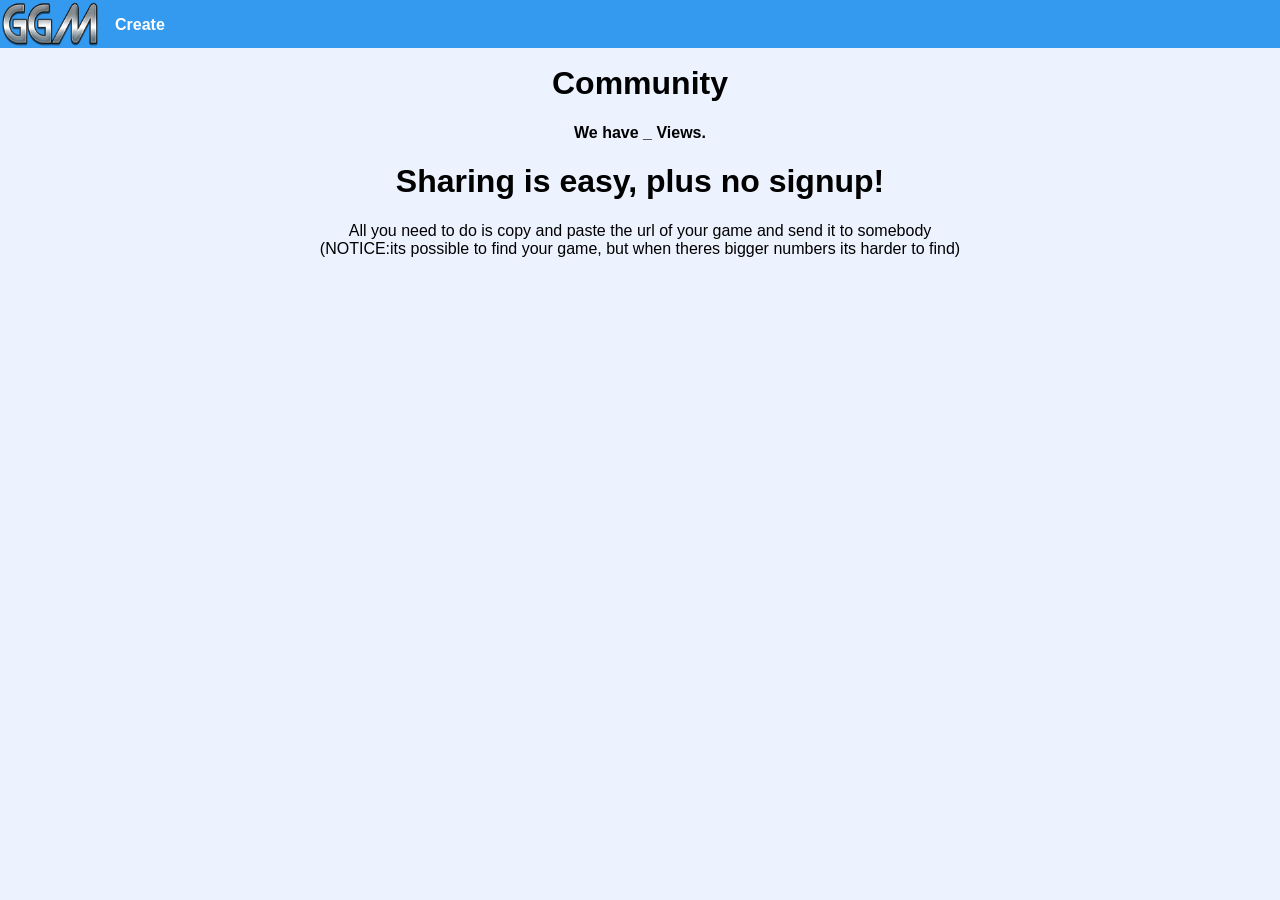
<file: index.html>
<!DOCTYPE HTML>
<html>
<head>

<title>Gvbvdxx game maker 2 commuinity!</title>
<style>
	#main_menu {
		position:fixed;
		top:0;
		left:0;
		background-color:#339af0;
		width:100%;
		height:48px;
	}
	.main_menu_item {
		font-weight:bold;
		color:#ffffff;
		cursor:pointer;
		float:left;
		margin-left:15px;
	}
	.main_menu_item:hover {
		font-size:20px;
		margin-top:13px;
	}
	html {
		background-color:#edf2ff;
		font-family:Arial;
	}
</style>
</head>
<body>

<div id="main_menu">
<img width=100 height=48 style="float:left;" src="./logo.png">
<a href="editor/index.html"><p class="main_menu_item">Create</p></a>
</div>
<br></br>
<center>

<h1>Community</h1>
<h4 id="views">We have _ Views.</h4>
<h1>Sharing is easy, plus no signup!</h1>
<p>All you need to do is copy and paste the url of your game and send it to somebody<br>(NOTICE:its possible to find your game, but when theres bigger numbers its harder to find)</p>

</center>
<script src="servers.js?n=1"></script>
<script>
/*servers.saveFile("test.txt","test",function () {
	console.log("saved")
});*/
servers.readFile("views-ggm-community.txt",function (data) {
	servers.saveFile("views-ggm-community.txt",Number(data)+1,function () {
		console.log("saved views.");
		document.getElementById("views").innerHTML = "We have " + Number(data) + " Views.";
	});
});

</script>

</body>
</html>
</file>
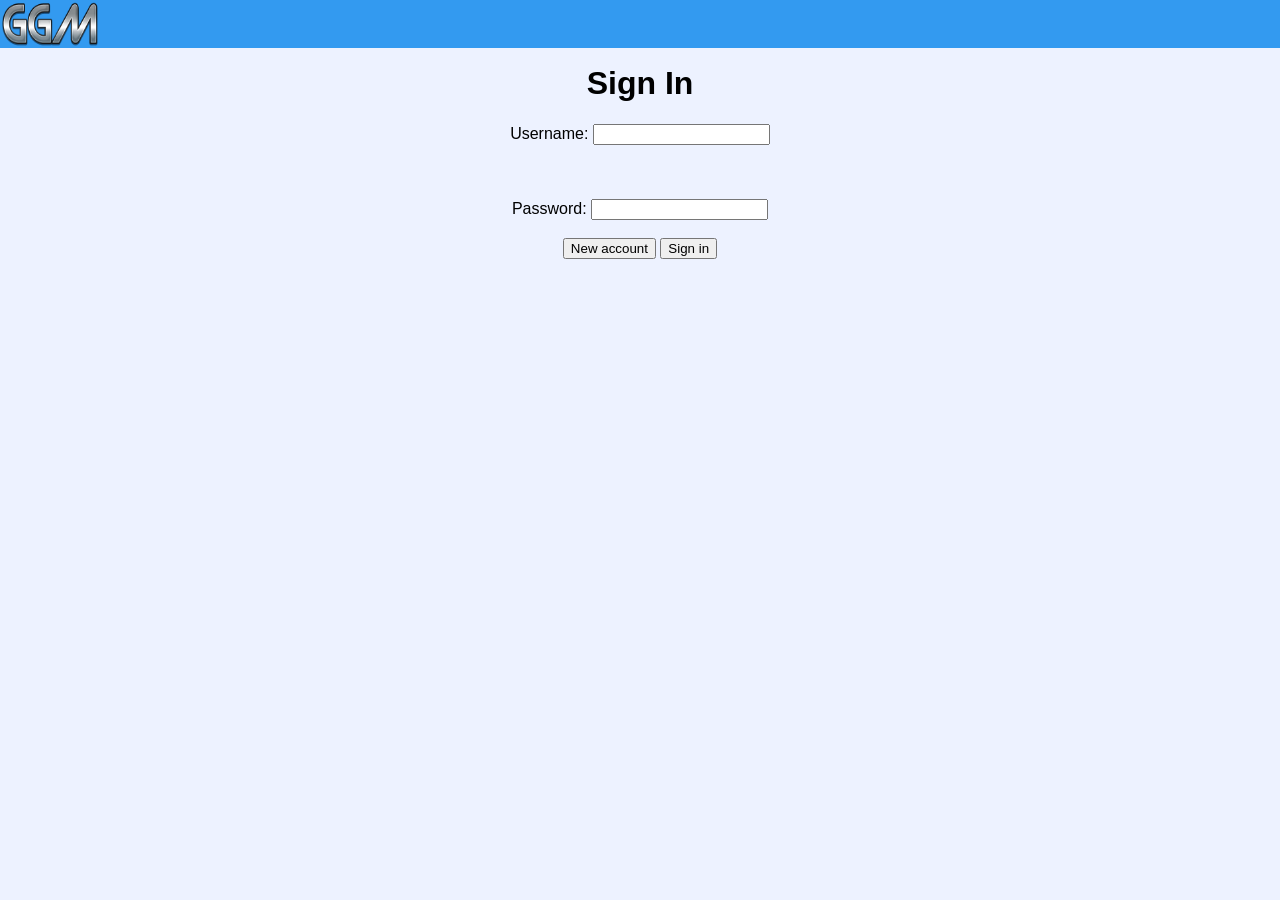
<file: signin/index.html>
<!DOCTYPE HTML>
<html>
<head>

<title>Gvbvdxx game maker 2 commuinity!</title>
<style>
	#main_menu {
		position:fixed;
		top:0;
		left:0;
		background-color:#339af0;
		width:100%;
		height:48px;
	}
	.main_menu_item {
		font-weight:bold;
		color:#ffffff;
		cursor:pointer;
		float:left;
		margin-left:15px;
	}
	.main_menu_item:hover {
		font-size:20px;
		margin-top:13px;
	}
	html {
		background-color:#edf2ff;
		font-family:Arial;
	}
</style>
</head>
<body>

<div id="main_menu">
<img width=100 height=48 style="float:left;" src="../logo.png">
</div>
<br></br>
<center>

<h1>Sign In</h1>
<label for="username">Username:</label>
<input type="text" id="username"><br><br><br><br>
<label for="password">Password:</label>
<input type="text" id="password"><br><br>
<button onclick="">New account</button>
<button onclick="">Sign in</button>


</center>
<script src="../servers.js?n=1"></script>
<script>
function signin() {
	
}
function newacc() {
	servers.readFile("views-ggm-community-accountid-counter.txt",function (d) {
		servers.saveFile("views-ggm-community-accountid-counter.txt",Number(d)+1,function () {
			console.log("saved id.");
			var 
			servers.saveFile("views-ggm-community-user-"+,Number(data)+1,function () {
				console.log("saved .");
				document.getElementById("views").innerHTML = "We have " + Number(data) + " Views.";
			});
		});
	});
	servers.readFile("views-ggm-community-accountdata",function (d) {
		var dataInJson = JSON.parse(d)
		dataInJson.accounts.push({
			
		})
		servers.saveFile("views-ggm-community-accountdata",JSON.parse(d),function () {
			
		});
	});
}
</script>
</body>
</html>
</file>
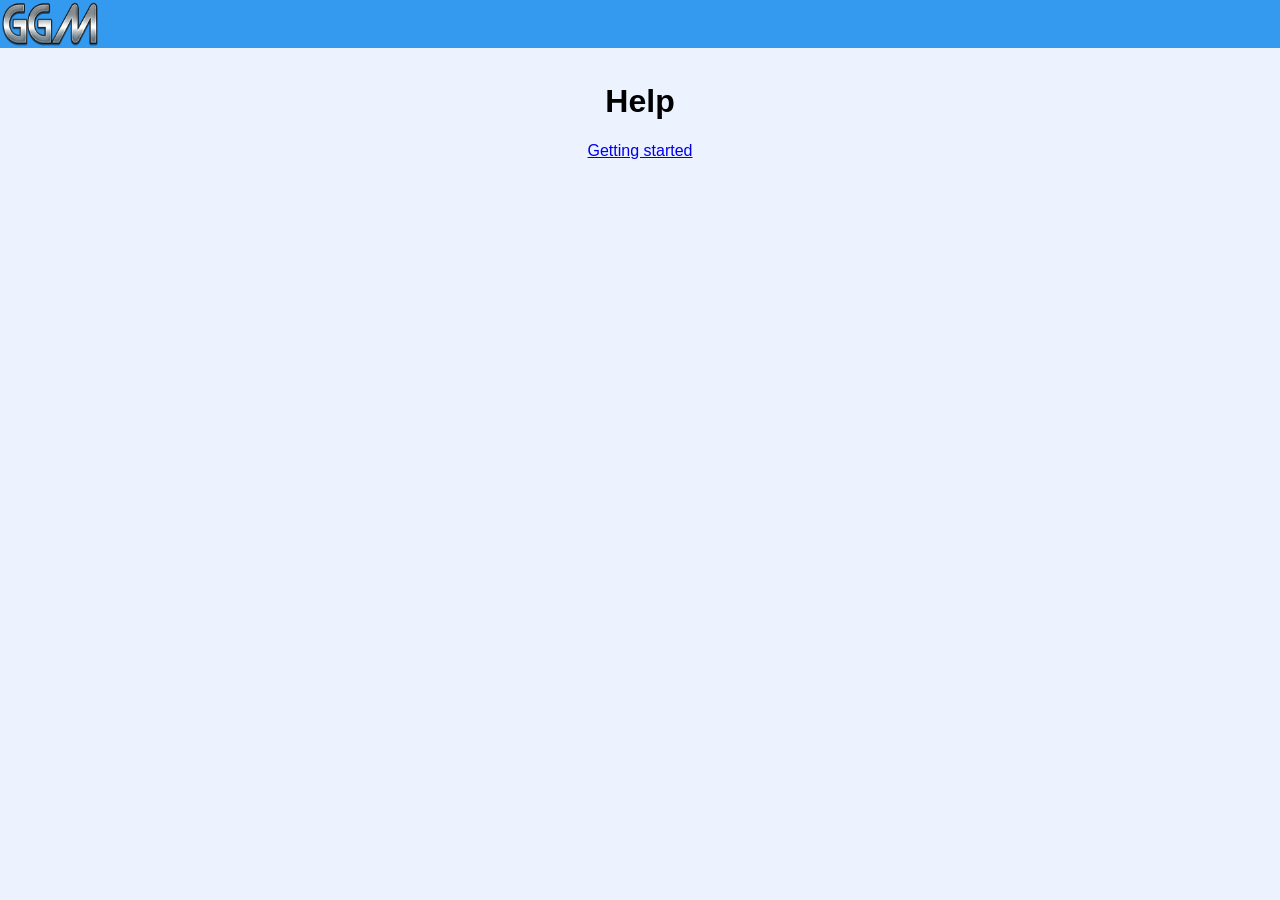
<file: editor/help/index.html>
<!DOCTYPE HTML>
<html>
	<head>
		<title>Gvbvdxx Game Maker 2 | Help</title>
		<style>
			#main_menu {
				position:fixed;
				top:0;
				left:0;
				background-color:#339af0;
				width:100%;
				height:48px;
			}
		</style>
	</head>
	<body style="background-color:#edf2ff;font-family:Arial;">
		<div id="main_menu">
			
			<img width=100 height=48 style="float:left;" src="../ggm-gui/logo.png">
		</div>
		<br><br><br>
		<center>
			<h1 style="">Help</h1>
			<a href="./getting-started/index.html">Getting started</a>
		</center>
	</body>
</html>
</file>
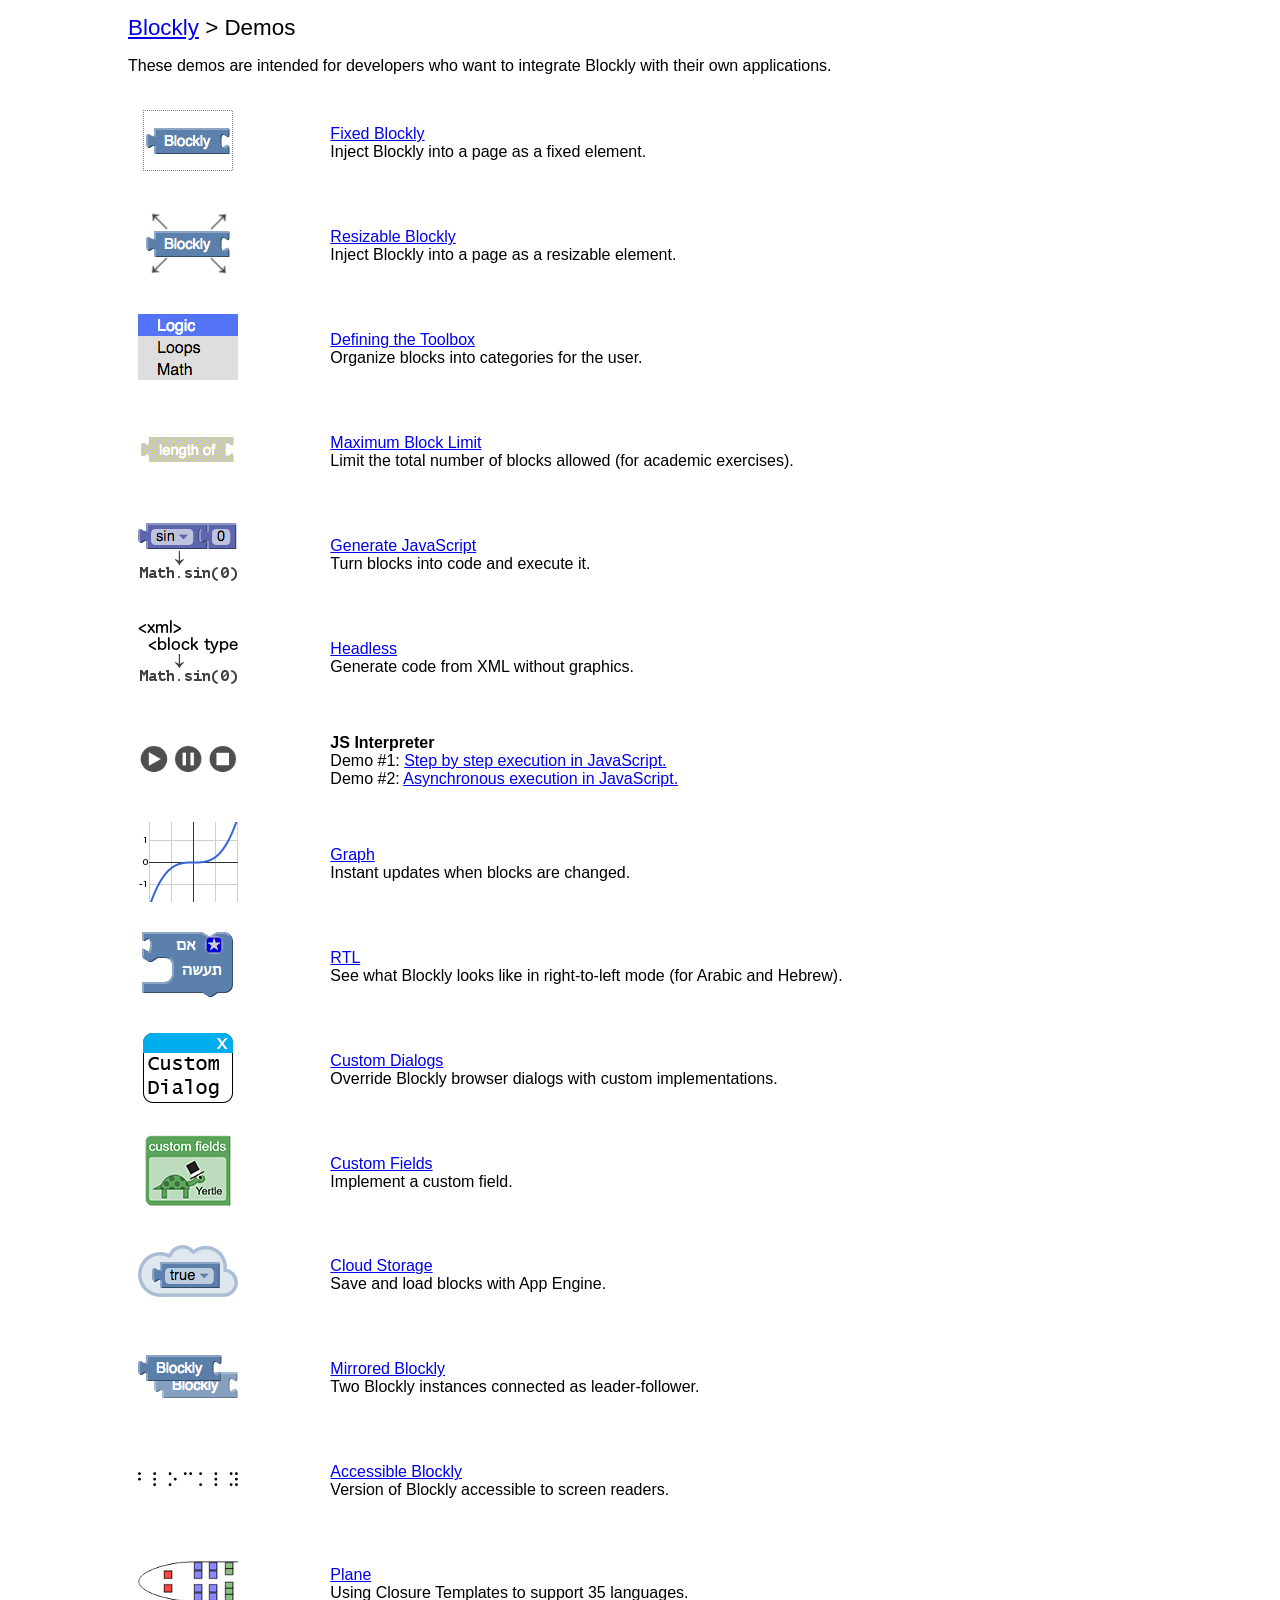
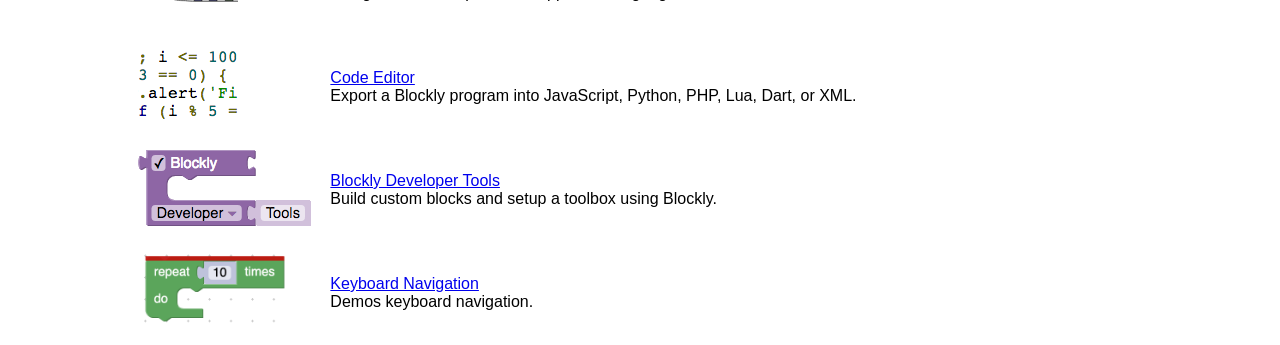
<file: editor/blockly/demos/index.html>
<!DOCTYPE html>
<html>
<head>
  <meta charset="utf-8">
  <title>Blockly Demos</title>
  <style>
    body {
      margin: 0 10%;
      background-color: #fff;
      font-family: sans-serif;
    }
    h1 {
      font-weight: normal;
      font-size: 140%;
    }
    td {
      padding: 1ex;
    }
    img {
      border: none;
    }
  </style>
</head>
<body>
  <h1><a href="https://developers.google.com/blockly/">Blockly</a> &gt; Demos</h1>

  <p>These demos are intended for developers who want to integrate Blockly with
  their own applications.</p>

  <table>
    <tr>
      <td>
        <a href="fixed/index.html">
          <img src="fixed/icon.png" height=80 width=100>
        </a>
      </td>
      <td>
        <div><a href="fixed/index.html">Fixed Blockly</a></div>
        <div>Inject Blockly into a page as a fixed element.</div>
      </td>
    </tr>

    <tr>
      <td>
        <a href="resizable/index.html">
          <img src="resizable/icon.png" height=80 width=100>
        </a>
      </td>
      <td>
        <div><a href="resizable/index.html">Resizable Blockly</a></div>
        <div>Inject Blockly into a page as a resizable element.</div>
      </td>
    </tr>

    <tr>
      <td>
        <a href="toolbox/index.html">
          <img src="toolbox/icon.png" height=80 width=100>
        </a>
      </td>
      <td>
        <div><a href="toolbox/index.html">Defining the Toolbox</a></div>
        <div>Organize blocks into categories for the user.</div>
      </td>
    </tr>

    <tr>
      <td>
        <a href="maxBlocks/index.html">
          <img src="maxBlocks/icon.png" height=80 width=100>
        </a>
      </td>
      <td>
        <div><a href="maxBlocks/index.html">Maximum Block Limit</a></div>
        <div>Limit the total number of blocks allowed (for academic exercises).</div>
      </td>
    </tr>

    <tr>
      <td>
        <a href="generator/index.html">
          <img src="generator/icon.png" height=80 width=100>
        </a>
      </td>
      <td>
        <div><a href="generator/index.html">Generate JavaScript</a></div>
        <div>Turn blocks into code and execute it.</div>
      </td>
    </tr>

    <tr>
      <td>
        <a href="headless/index.html">
          <img src="headless/icon.png" height=80 width=100>
        </a>
      </td>
      <td>
        <div><a href="headless/index.html">Headless</a></div>
        <div>Generate code from XML without graphics.</div>
      </td>
    </tr>

    <tr>
      <td>
        <a href="interpreter/index.html">
          <img src="interpreter/icon.png" height=80 width=100>
        </a>
      </td>
      <td>
        <div style="font-weight: bold">JS Interpreter</div>
        <div>Demo #1: <a href="interpreter/step-execution.html">Step by step execution in JavaScript.</a></div>
        <div>Demo #2: <a href="interpreter/async-execution.html">Asynchronous execution in JavaScript.</a></div>
      </td>
    </tr>

    <tr>
      <td>
        <a href="graph/index.html">
          <img src="graph/icon.png" height=80 width=100>
        </a>
      </td>
      <td>
        <div><a href="graph/index.html">Graph</a></div>
        <div>Instant updates when blocks are changed.</div>
      </td>
    </tr>

    <tr>
      <td>
        <a href="rtl/index.html">
          <img src="rtl/icon.png" height=80 width=100>
        </a>
      </td>
      <td>
        <div><a href="rtl/index.html">RTL</a></div>
        <div>See what Blockly looks like in right-to-left mode (for Arabic and Hebrew).</div>
      </td>
    </tr>

    <tr>
      <td>
        <a href="custom-dialogs/index.html">
          <img src="custom-dialogs/icon.png" height=80 width=100>
        </a>
      </td>
      <td>
        <div><a href="custom-dialogs/index.html">Custom Dialogs</a></div>
        <div>Override Blockly browser dialogs with custom implementations.</div>
      </td>
    </tr>

    <tr>
      <td>
        <a href="custom-fields/index.html">
          <img src="custom-fields/turtle/icon.png" height=80 width=100>
        </a>
      </td>
      <td>
        <div><a href="custom-fields/index.html">Custom Fields</a></div>
        <div>Implement a custom field.</div>
      </td>
    </tr>

    <tr>
      <td>
        <a href="storage/index.html">
          <img src="storage/icon.png" height=80 width=100>
        </a>
      </td>
      <td>
        <div><a href="storage/index.html">Cloud Storage</a></div>
        <div>Save and load blocks with App Engine.</div>
      </td>
    </tr>

    <tr>
      <td>
        <a href="mirror/index.html">
          <img src="mirror/icon.png" height=80 width=100>
        </a>
      </td>
      <td>
        <div><a href="mirror/index.html">Mirrored Blockly</a></div>
        <div>Two Blockly instances connected as leader-follower.</div>
      </td>
    </tr>

    <tr>
      <td>
        <a href="accessible/index.html">
          <img src="accessible/icon.png" height=80 width=100>
        </a>
      </td>
      <td>
        <div><a href="accessible/index.html">Accessible Blockly</a></div>
        <div>Version of Blockly accessible to screen readers.</div>
      </td>
    </tr>

    <tr>
      <td>
        <a href="plane/index.html">
          <img src="plane/icon.png" height=80 width=100>
        </a>
      </td>
      <td>
        <div><a href="plane/index.html">Plane</a></div>
        <div>Using Closure Templates to support 35 languages.</div>
      </td>
    </tr>

    <tr>
      <td>
        <a href="code/index.html">
          <img src="code/icon.png" height=80 width=100>
        </a>
      </td>
      <td>
        <div><a href="code/index.html">Code Editor</a></div>
        <div>Export a Blockly program into JavaScript, Python, PHP, Lua, Dart, or XML.</div>
      </td>
    </tr>

    <tr>
      <td>
        <a href="blockfactory/index.html">
          <img src="blockfactory/icon.png" height=80 width=173>
        </a>
      </td>
      <td>
        <div><a href="blockfactory/index.html">Blockly Developer Tools</a></div>
        <div>Build custom blocks and setup a toolbox using Blockly.</div>
      </td>
    </tr>
    <tr>
      <td>
        <a href="keyboard_nav/index.html">
          <img src="keyboard_nav/icon.png" height=80 width=150>
        </a>
      </td>
      <td>
        <div><a href="keyboard_nav/index.html">Keyboard Navigation</a></div>
        <div>Demos keyboard navigation.</div>
      </td>
    </tr>
  </table>
</body>
</html>
</file>
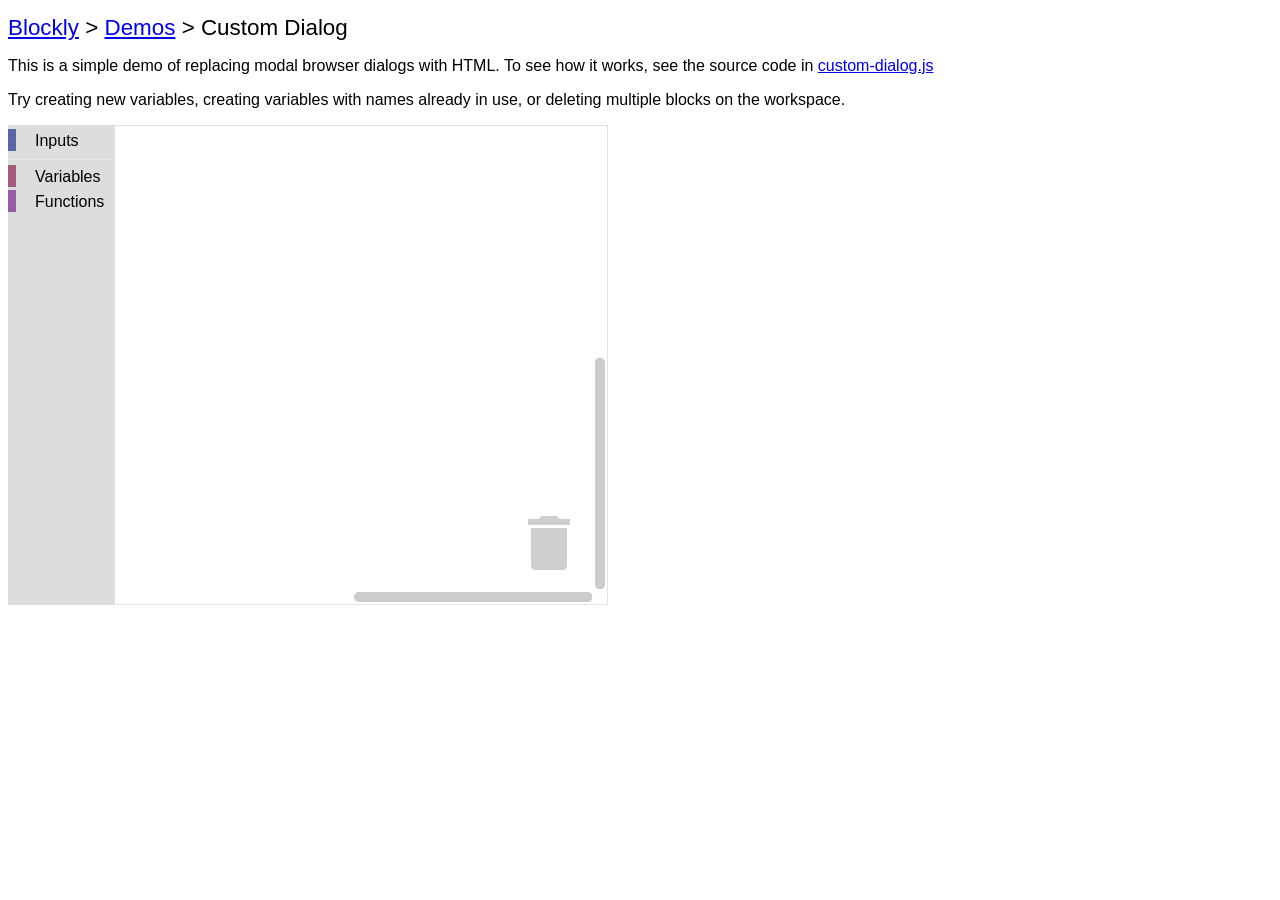
<file: editor/blockly/demos/custom-dialogs/index.html>
<!DOCTYPE html>
<html>
<head>
  <meta charset="utf-8">
  <title>Blockly Demo: Custom Dialog</title>
  <script src="../../blockly_compressed.js"></script>
  <script src="../../blocks_compressed.js"></script>
  <script src="../../msg/js/en.js"></script>
  <style>
    body {
      background-color: #fff;
      font-family: sans-serif;
    }
    h1 {
      font-weight: normal;
      font-size: 140%;
    }
  </style>
</head>
<body>
  <h1><a href="https://developers.google.com/blockly/">Blockly</a> &gt;
    <a href="../index.html">Demos</a> &gt; Custom Dialog</h1>

  <p>This is a simple demo of replacing modal browser dialogs with HTML.
     To see how it works, see the source code in
     <a href="custom-dialog.js">custom-dialog.js</a>
  </p>

  <p>Try creating new variables, creating variables with names already in
     use, or deleting multiple blocks on the workspace.
  </p>

  <div id="blocklyDiv" style="height: 480px; width: 600px;"></div>

  <xml xmlns="https://developers.google.com/blockly/xml" id="toolbox" style="display: none">
    <category name="Inputs" colour="%{BKY_MATH_HUE}">
      <block type="math_number" gap="32">
        <field name="NUM">123</field>
      </block>
      <block type="text"></block>
      <block type="text_prompt_ext">
        <value name="TEXT">
          <shadow type="text">
            <field name="TEXT">abc</field>
          </shadow>
        </value>
      </block>
    </category>
    <sep></sep>
    <category name="Variables" colour="%{BKY_VARIABLES_HUE}" custom="VARIABLE"></category>
    <category name="Functions" colour="%{BKY_PROCEDURES_HUE}" custom="PROCEDURE"></category>
  </xml>

  <script>
    var demoWorkspace = Blockly.inject('blocklyDiv',
        {media: '../../media/',
         toolbox: document.getElementById('toolbox')});
  </script>
  <script src="custom-dialog.js"></script>

</body>
</html>
</file>
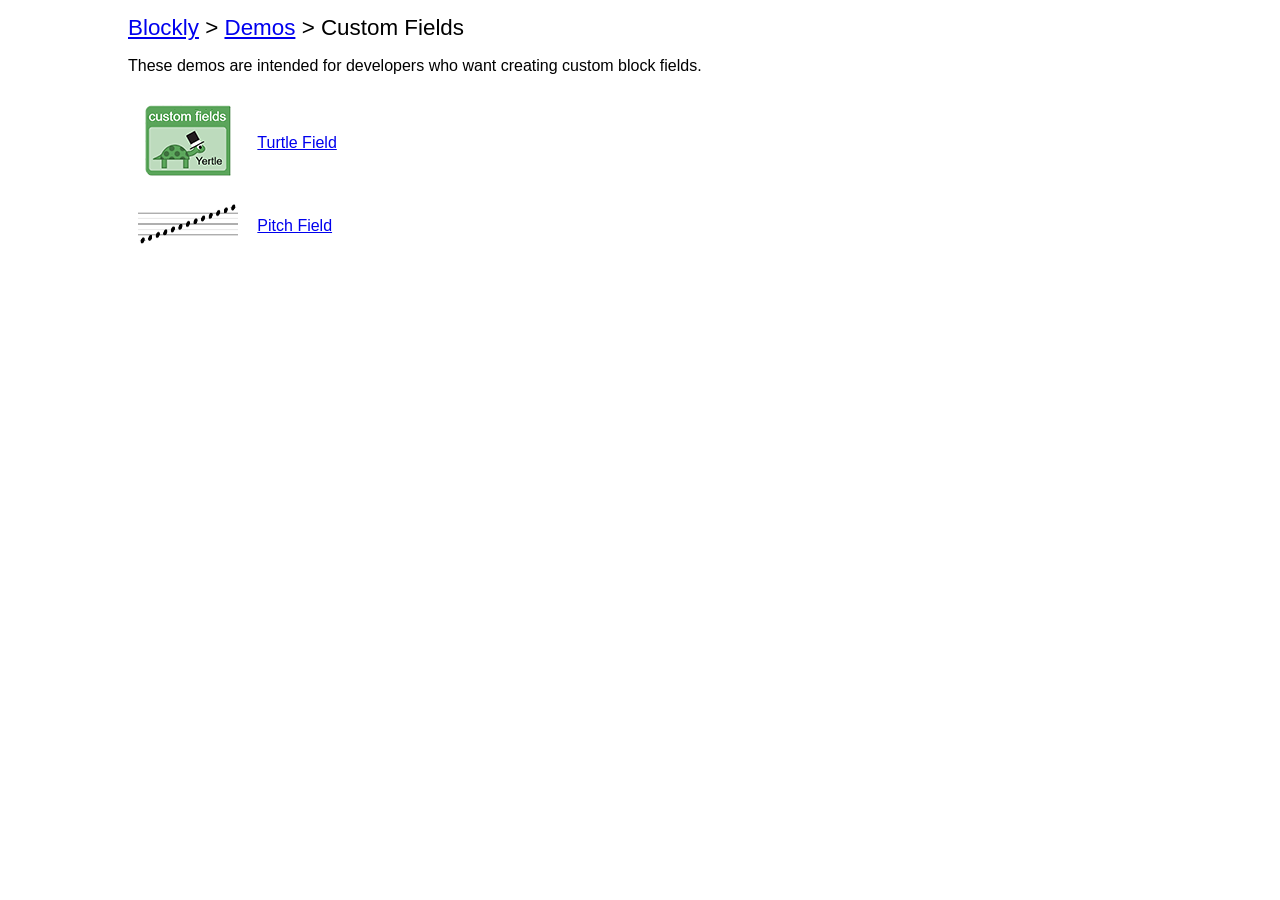
<file: editor/blockly/demos/custom-fields/index.html>
<!DOCTYPE html>
<html>
<head>
  <meta charset="utf-8">
  <title>Blockly Demo: Custom Fields</title>
  <style>
    body {
      margin: 0 10%;
      background-color: #fff;
      font-family: sans-serif;
    }
    h1 {
      font-weight: normal;
      font-size: 140%;
    }
    td {
      padding: 1ex;
    }
    img {
      border: none;
    }
  </style>
</head>
<body>
  <h1><a href="https://developers.google.com/blockly/">Blockly</a> &gt;
    <a href="../index.html">Demos</a> &gt; Custom Fields</h1>

  <p>These demos are intended for developers who want creating custom block fields.</p>

  <table>
    <tr>
      <td>
        <a href="turtle/index.html">
          <img src="turtle/icon.png" height=80 width=100>
        </a>
      </td>
      <td>
        <div><a href="turtle/index.html">Turtle Field</a></div>
      </td>
    </tr>

    <tr>
      <td>
        <a href="pitch/index.html">
          <img src="pitch/media/notes.png" height=40 width=100>
        </a>
      </td>
      <td>
        <div><a href="pitch/index.html">Pitch Field</a></div>
      </td>
    </tr>
  </table>
</body>
</html>
</file>
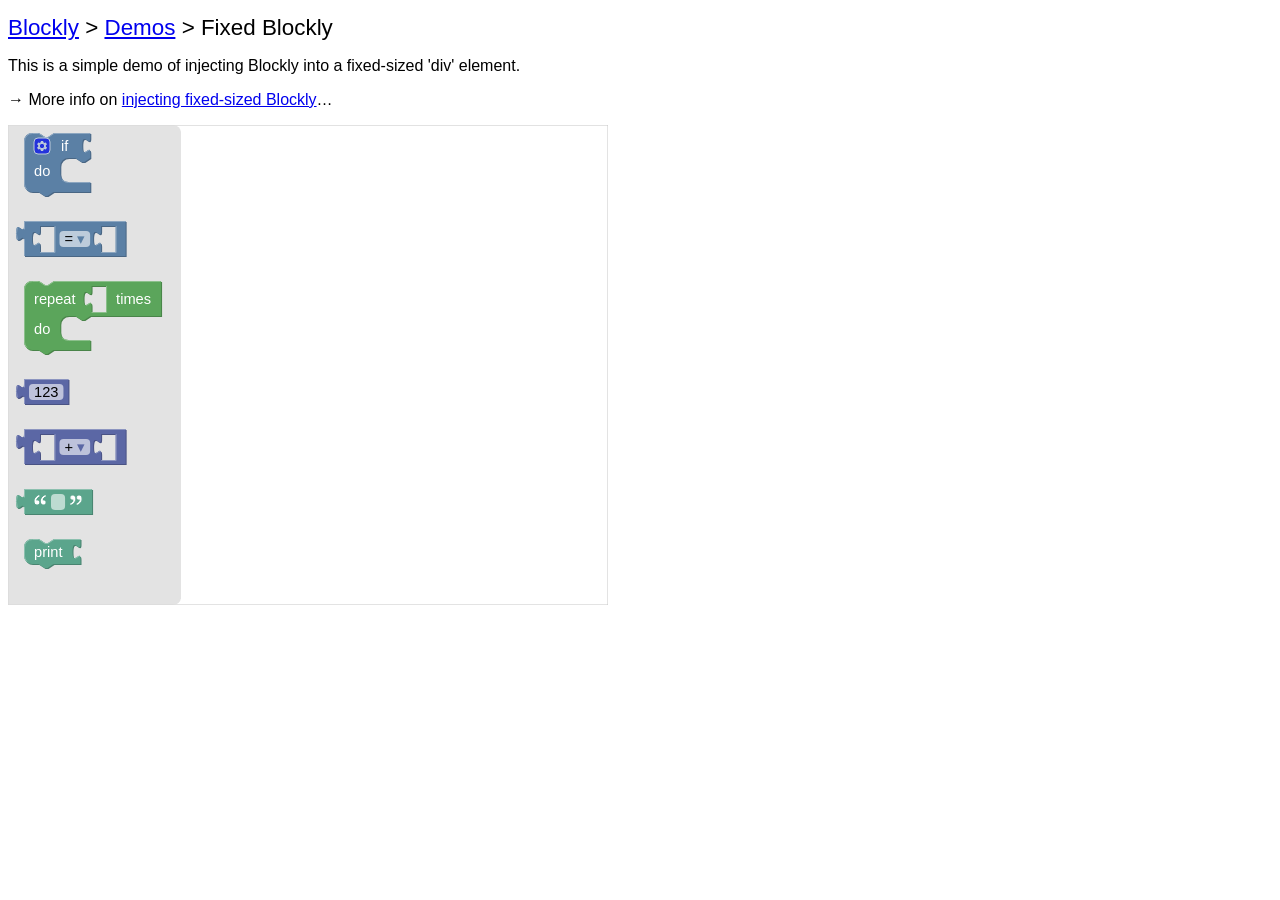
<file: editor/blockly/demos/fixed/index.html>
<!DOCTYPE html>
<html>
<head>
  <meta charset="utf-8">
  <title>Blockly Demo: Fixed Blockly</title>
  <script src="../../blockly_compressed.js"></script>
  <script src="../../blocks_compressed.js"></script>
  <script src="../../msg/js/en.js"></script>
  <style>
    body {
      background-color: #fff;
      font-family: sans-serif;
    }
    h1 {
      font-weight: normal;
      font-size: 140%;
    }
  </style>
</head>
<body>
  <h1><a href="https://developers.google.com/blockly/">Blockly</a> &gt;
    <a href="../index.html">Demos</a> &gt; Fixed Blockly</h1>

  <p>This is a simple demo of injecting Blockly into a fixed-sized 'div' element.</p>

  <p>&rarr; More info on <a href="https://developers.google.com/blockly/guides/configure-blockly/web/fixed-size">injecting fixed-sized Blockly</a>&hellip;</p>

  <div id="blocklyDiv" style="height: 480px; width: 600px;"></div>

  <xml xmlns="https://developers.google.com/blockly/xml" id="toolbox" style="display: none">
    <block type="controls_if"></block>
    <block type="logic_compare"></block>
    <block type="controls_repeat_ext"></block>
    <block type="math_number">
      <field name="NUM">123</field>
    </block>
    <block type="math_arithmetic"></block>
    <block type="text"></block>
    <block type="text_print"></block>
  </xml>

  <script>
    var demoWorkspace = Blockly.inject('blocklyDiv',
        {media: '../../media/',
         toolbox: document.getElementById('toolbox')});
  </script>

</body>
</html>
</file>
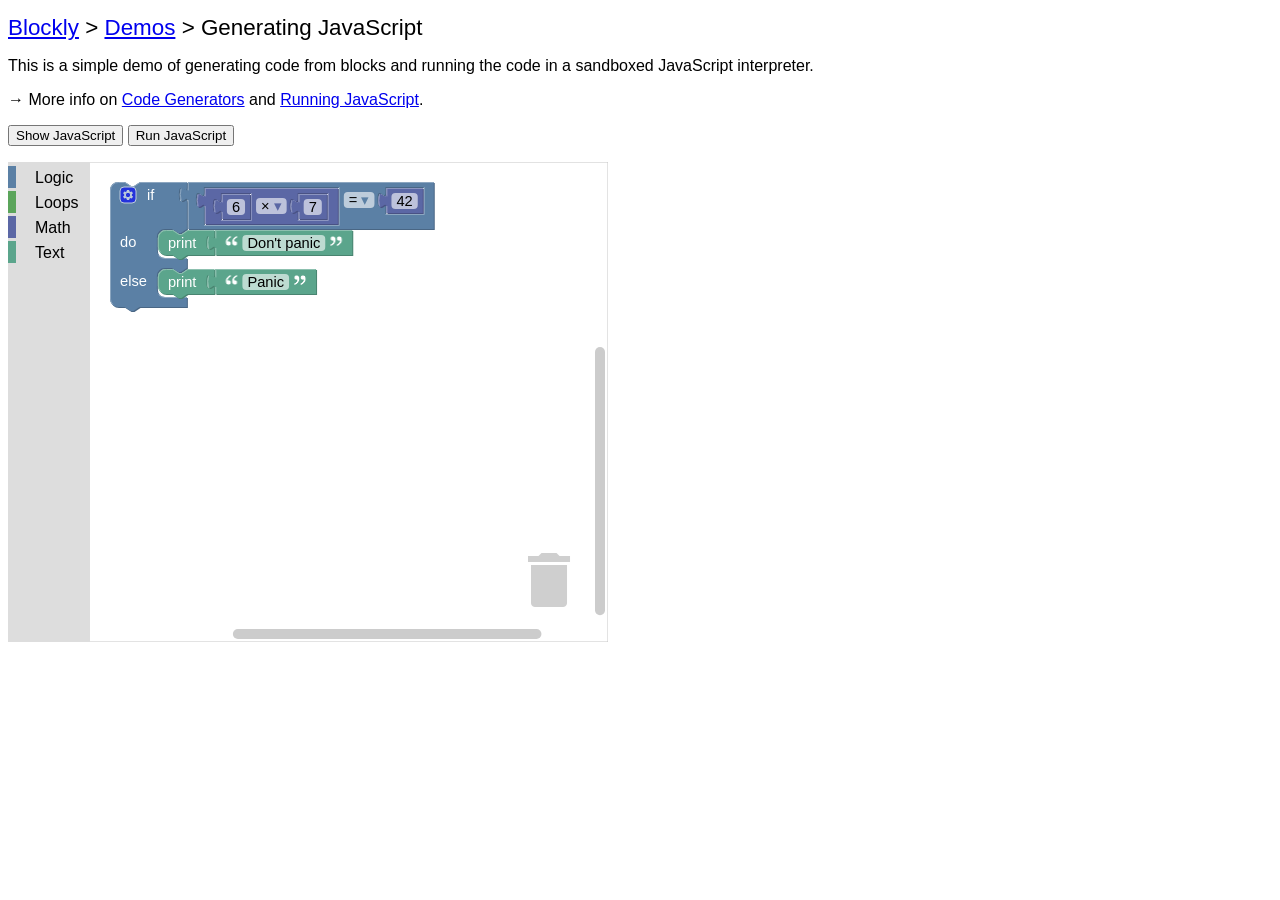
<file: editor/blockly/demos/generator/index.html>
<!DOCTYPE html>
<html>
<head>
  <meta charset="utf-8">
  <title>Blockly Demo: Generating JavaScript</title>
  <script src="../../blockly_compressed.js"></script>
  <script src="../../blocks_compressed.js"></script>
  <script src="../../javascript_compressed.js"></script>
  <script src="../../msg/js/en.js"></script>
  <style>
    body {
      background-color: #fff;
      font-family: sans-serif;
    }
    h1 {
      font-weight: normal;
      font-size: 140%;
    }
  </style>
</head>
<body>
  <h1><a href="https://developers.google.com/blockly/">Blockly</a> &gt;
    <a href="../index.html">Demos</a> &gt; Generating JavaScript</h1>

  <p>This is a simple demo of generating code from blocks and running
  the code in a sandboxed JavaScript interpreter.</p>

  <p>&rarr; More info on <a href="https://developers.google.com/blockly/guides/configure/web/code-generators">Code Generators</a> and <a href="https://developers.google.com/blockly/guides/app-integration/running-javascript">Running JavaScript</a>.</p>

  <p>
    <button onclick="showCode()">Show JavaScript</button>
    <button onclick="runCode()">Run JavaScript</button>
  </p>

  <div id="blocklyDiv" style="height: 480px; width: 600px;"></div>

  <xml xmlns="https://developers.google.com/blockly/xml" id="toolbox" style="display: none">
    <category name="Logic" colour="%{BKY_LOGIC_HUE}">
      <block type="controls_if"></block>
      <block type="logic_compare"></block>
      <block type="logic_operation"></block>
      <block type="logic_negate"></block>
      <block type="logic_boolean"></block>
    </category>
    <category name="Loops" colour="%{BKY_LOOPS_HUE}">
      <block type="controls_repeat_ext">
        <value name="TIMES">
          <block type="math_number">
            <field name="NUM">10</field>
          </block>
        </value>
      </block>
      <block type="controls_whileUntil"></block>
    </category>
    <category name="Math" colour="%{BKY_MATH_HUE}">
      <block type="math_number">
        <field name="NUM">123</field>
      </block>
      <block type="math_arithmetic"></block>
      <block type="math_single"></block>
    </category>
    <category name="Text" colour="%{BKY_TEXTS_HUE}">
      <block type="text"></block>
      <block type="text_length"></block>
      <block type="text_print"></block>
    </category>
  </xml>

  <xml xmlns="https://developers.google.com/blockly/xml" id="startBlocks" style="display: none">
    <block type="controls_if" inline="false" x="20" y="20">
      <mutation else="1"></mutation>
      <value name="IF0">
        <block type="logic_compare" inline="true">
          <field name="OP">EQ</field>
          <value name="A">
            <block type="math_arithmetic" inline="true">
              <field name="OP">MULTIPLY</field>
              <value name="A">
                <block type="math_number">
                  <field name="NUM">6</field>
                </block>
              </value>
              <value name="B">
                <block type="math_number">
                  <field name="NUM">7</field>
                </block>
              </value>
            </block>
          </value>
          <value name="B">
            <block type="math_number">
              <field name="NUM">42</field>
            </block>
          </value>
        </block>
      </value>
      <statement name="DO0">
        <block type="text_print" inline="false">
          <value name="TEXT">
            <block type="text">
              <field name="TEXT">Don't panic</field>
            </block>
          </value>
        </block>
      </statement>
      <statement name="ELSE">
        <block type="text_print" inline="false">
          <value name="TEXT">
            <block type="text">
              <field name="TEXT">Panic</field>
            </block>
          </value>
        </block>
      </statement>
    </block>
  </xml>

  <script>
    var demoWorkspace = Blockly.inject('blocklyDiv',
        {media: '../../media/',
         toolbox: document.getElementById('toolbox')});
    Blockly.Xml.domToWorkspace(document.getElementById('startBlocks'),
                               demoWorkspace);

    function showCode() {
      // Generate JavaScript code and display it.
      Blockly.JavaScript.INFINITE_LOOP_TRAP = null;
      var code = Blockly.JavaScript.workspaceToCode(demoWorkspace);
      alert(code);
    }

    function runCode() {
      // Generate JavaScript code and run it.
      window.LoopTrap = 1000;
      Blockly.JavaScript.INFINITE_LOOP_TRAP =
          'if (--window.LoopTrap == 0) throw "Infinite loop.";\n';
      var code = Blockly.JavaScript.workspaceToCode(demoWorkspace);
      Blockly.JavaScript.INFINITE_LOOP_TRAP = null;
      try {
        eval(code);
      } catch (e) {
        alert(e);
      }
    }
  </script>

</body>
</html>
</file>
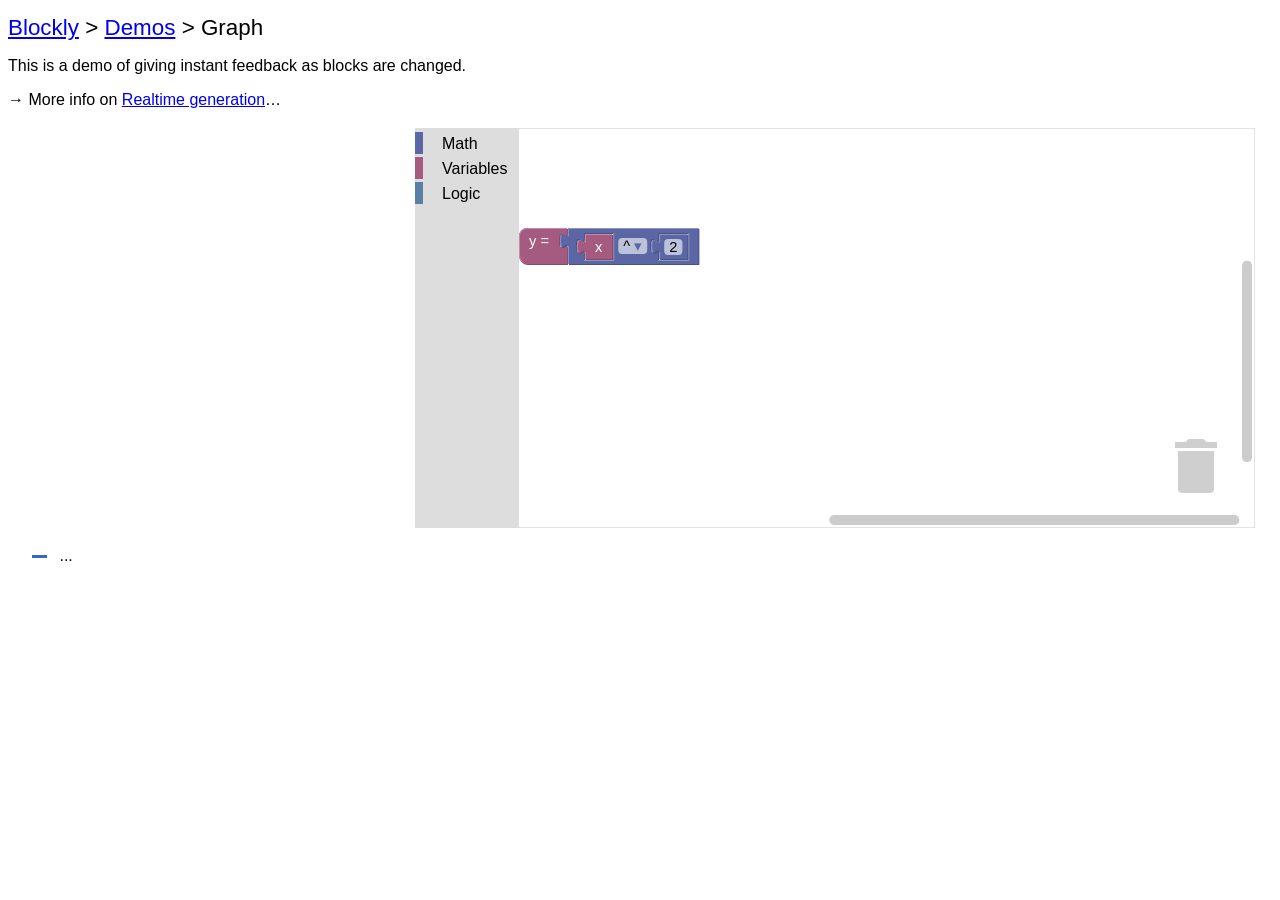
<file: editor/blockly/demos/graph/index.html>
<!DOCTYPE html>
<html>
<head>
  <meta charset="utf-8">
  <title>Blockly Demo: Graph</title>
  <script src="https://www.google.com/jsapi"></script>
  <script src="../../blockly_compressed.js"></script>
  <script src="../../blocks_compressed.js"></script>
  <script src="../../javascript_compressed.js"></script>
  <script src="../../msg/js/en.js"></script>
  <style>
    body {
      background-color: #fff;
      font-family: sans-serif;
    }
    h1 {
      font-weight: normal;
      font-size: 140%;
    }
    #funcText {
      margin-top: 1em;
      margin-left: 1.5em;
      font-family: sans-serif;
    }
    #funcText>img {
      height: 3px;
      width: 15px;
      vertical-align: middle;
      margin-right: .5em;
    }
    #y1 {
      background-color: #36c;
    }
  </style>
</head>
<body>
  <h1><a href="https://developers.google.com/blockly/">Blockly</a> &gt;
    <a href="../index.html">Demos</a> &gt; Graph</h1>

  <p>This is a demo of giving instant feedback as blocks are changed.</p>

  <p>&rarr; More info on <a href="https://developers.google.com/blockly/guides/configure/web/code-generators#generating_code">Realtime generation</a>&hellip;</p>

  <table>
    <tr>
      <td>
        <div id="visualization" style="width: 400px"></div>
      </td>
      <td>
        <div id="blocklyDiv" style="height: 400px"></div>
      </td>
    </tr>
  </table>

  <div id="funcText">
    <img id="y1" src="../../media/1x1.gif">
    ...
  </div>

  <xml xmlns="https://developers.google.com/blockly/xml" id="toolbox" style="display: none">
    <category name="Math" colour="%{BKY_MATH_HUE}">
      <block type="math_number">
        <field name="NUM">123</field>
      </block>
      <block type="math_arithmetic">
        <value name="A">
          <shadow type="math_number">
            <field name="NUM">1</field>
          </shadow>
        </value>
        <value name="B">
          <shadow type="math_number">
            <field name="NUM">1</field>
          </shadow>
        </value>
      </block>
      <block type="math_single">
        <value name="NUM">
          <shadow type="math_number">
            <field name="NUM">9</field>
          </shadow>
        </value>
      </block>
      <block type="math_trig">
        <value name="NUM">
          <shadow type="math_number">
            <field name="NUM">45</field>
          </shadow>
        </value>
      </block>
      <block type="math_constant"></block>
      <block type="math_number_property">
        <value name="NUMBER_TO_CHECK">
          <shadow type="math_number">
            <field name="NUM">0</field>
          </shadow>
        </value>
      </block>
      <block type="math_round">
        <value name="NUM">
          <shadow type="math_number">
            <field name="NUM">3.1</field>
          </shadow>
        </value>
      </block>
      <block type="math_modulo">
        <value name="DIVIDEND">
          <shadow type="math_number">
            <field name="NUM">64</field>
          </shadow>
        </value>
        <value name="DIVISOR">
          <shadow type="math_number">
            <field name="NUM">10</field>
          </shadow>
        </value>
      </block>
      <block type="math_constrain">
        <value name="VALUE">
          <shadow type="math_number">
            <field name="NUM">50</field>
          </shadow>
        </value>
        <value name="LOW">
          <shadow type="math_number">
            <field name="NUM">1</field>
          </shadow>
        </value>
        <value name="HIGH">
          <shadow type="math_number">
            <field name="NUM">100</field>
          </shadow>
        </value>
      </block>
      <block type="math_random_int">
        <value name="FROM">
          <shadow type="math_number">
            <field name="NUM">1</field>
          </shadow>
        </value>
        <value name="TO">
          <shadow type="math_number">
            <field name="NUM">100</field>
          </shadow>
        </value>
      </block>
      <block type="math_random_float"></block>
      <block type="math_atan2">
        <value name="X">
          <shadow type="math_number">
            <field name="NUM">1</field>
          </shadow>
        </value>
        <value name="Y">
          <shadow type="math_number">
            <field name="NUM">1</field>
          </shadow>
        </value>
      </block>
    </category>
    <category name="Variables" colour="%{BKY_VARIABLES_HUE}">
      <block type="graph_get_x"></block>
    </category>
    <category name="Logic" colour="%{BKY_LOGIC_HUE}">
      <block type="logic_compare"></block>
      <block type="logic_operation"></block>
      <block type="logic_negate"></block>
      <block type="logic_boolean"></block>
      <block type="logic_ternary"></block>
    </category>
  </xml>

  <xml xmlns="https://developers.google.com/blockly/xml" id="startBlocks" style="display: none">
    <block type="graph_set_y" deletable="false" x="100" y="100">
      <value name="VALUE">
        <block type="math_arithmetic">
          <field name="OP">POWER</field>
          <value name="A">
            <block type="graph_get_x"></block>
            <shadow type="math_number">
              <field name="NUM">1</field>
            </shadow>
          </value>
          <value name="B">
            <block type="math_number">
              <field name="NUM">2</field>
            </block>
            <shadow type="math_number">
              <field name="NUM">1</field>
            </shadow>
          </value>
        </block>
      </value>
    </block>
  </xml>

  <script>
// Load the Google Chart Tools Visualization API and the chart package.
if (typeof google == 'object') {
  google.load('visualization', '1', {packages: ['corechart']});
} else {
  alert('Unable to load Google\'s chart API.\n' +
        'Are you connected to the Internet?');
}

// Define the custom blocks and their JS generators.
Blockly.defineBlocksWithJsonArray([{
  "type": "graph_get_x",
  "message0": "x",
  "output": "Number",
  "colour": Blockly.Msg['VARIABLES_HUE'],
  "tooltip": Blockly.Msg['VARIABLES_GET_TOOLTIP'],
  "helpUrl": Blockly.Msg['VARIABLES_GET_HELPURL']
}]);

Blockly.JavaScript['graph_get_x'] = function(block) {
  // x variable getter.
  return ['x', Blockly.JavaScript.ORDER_ATOMIC];
};

Blockly.defineBlocksWithJsonArray([{
  "type": "graph_set_y",
  "message0": "y = %1",
  "args0": [
    {
      "type": "input_value",
      "name": "VALUE",
      "check": "Number"
    }
  ],
  "colour": Blockly.Msg['VARIABLES_HUE'],
  "tooltip": Blockly.Msg['VARIABLES_SET_TOOLTIP'],
  "helpUrl": Blockly.Msg['VARIABLES_SET_HELPURL']
}]);

Blockly.JavaScript['graph_set_y'] = function(block) {
  // y variable setter.
  var argument0 = Blockly.JavaScript.valueToCode(block, 'VALUE',
      Blockly.JavaScript.ORDER_ASSIGNMENT) || '';
  return 'y = ' + argument0 + ';';
};

/**
 * Create a namespace for the application.
 */
var Graph = {};

/**
 * Main Blockly workspace.
 * @type {Blockly.WorkspaceSvg}
 */
Graph.workspace = null;

/**
 * Cached copy of the function string.
 * @type {?string}
 * @private
 */
Graph.oldFormula_ = null;

/**
 * Drawing options for the Chart API.
 * @type {!Object}
 * @private
 */
Graph.options_ = {
  //curveType: 'function',
  width: 400, height: 400,
  chartArea: {left: '10%', width: '85%', height: '85%'}
};

/**
 * Visualize the graph of y = f(x) using Google Chart Tools.
 * For more documentation on Google Chart Tools, see this linechart example:
 * https://developers.google.com/chart/interactive/docs/gallery/linechart
 */
Graph.drawVisualization = function() {
  var formula = Blockly.JavaScript.workspaceToCode(Graph.workspace);
  if (formula === Graph.oldFormula_) {
    // No change in the formula, don't recompute.
    return;
  }
  Graph.oldFormula_ = formula;

  // Create and populate the data table.
  var data = google.visualization.arrayToDataTable(Graph.plot(formula));
  // Create and draw the visualization, passing in the data and options.
  new google.visualization.LineChart(document.getElementById('visualization')).
      draw(data, Graph.options_);

  // Create the "y = ..." label.  Find the relevant part of the code.
  formula = formula.substring(formula.indexOf('y = '));
  formula = formula.substring(0, formula.indexOf(';'));
  var funcText = document.getElementById('funcText');
  funcText.replaceChild(document.createTextNode(formula), funcText.lastChild);
};

/**
 * Plot points on the function y = f(x).
 * @param {string} code JavaScript code.
 * @return {!Array<!Array>} 2D Array of points on the graph.
 */
Graph.plot = function(code) {
  // Initialize a table with two column headings.
  var table = [];
  var y;
  // TODO: Improve range and scale of graph.
  for (var x = -10; x <= 10; x = Math.round((x + 0.1) * 10) / 10) {
    try {
      eval(code);
    } catch (e) {
      y = NaN;
    }
    if (!isNaN(y)) {
      // Prevent y from being displayed inconsistently, some in decimals, some
      // in scientific notation, often when y has accumulated rounding errors.
      y = Math.round(y * Math.pow(10, 14)) / Math.pow(10, 14);
      table.push([x, y]);
    }
  }
  // Add column heading to table.
  if (table.length) {
    table.unshift(['x', 'y']);
  } else {
    // If the table is empty, add a [0, 0] row to prevent graph error.
    table.unshift(['x', 'y'], [0, 0]);
  }
  return table;
};

/**
 * Force Blockly to resize into the available width.
 */
Graph.resize = function() {
  var width = Math.max(window.innerWidth - 440, 250);
  document.getElementById('blocklyDiv').style.width = width + 'px';
  Blockly.svgResize(Graph.workspace);
};

/**
 * Initialize Blockly and the graph.  Called on page load.
 */
Graph.init = function() {
  Graph.workspace = Blockly.inject('blocklyDiv',
      {collapse: false,
       disable: false,
       media: '../../media/',
       toolbox: document.getElementById('toolbox')});
  Blockly.Xml.domToWorkspace(document.getElementById('startBlocks'),
                             Graph.workspace);
  Graph.workspace.clearUndo();

  // When Blockly changes, update the graph.
  Graph.workspace.addChangeListener(Graph.drawVisualization);
  Graph.workspace.addChangeListener(Blockly.Events.disableOrphans);
  Graph.resize();
};

window.addEventListener('load', Graph.init);
window.addEventListener('resize', Graph.resize);
  </script>

</body>
</html>
</file>
